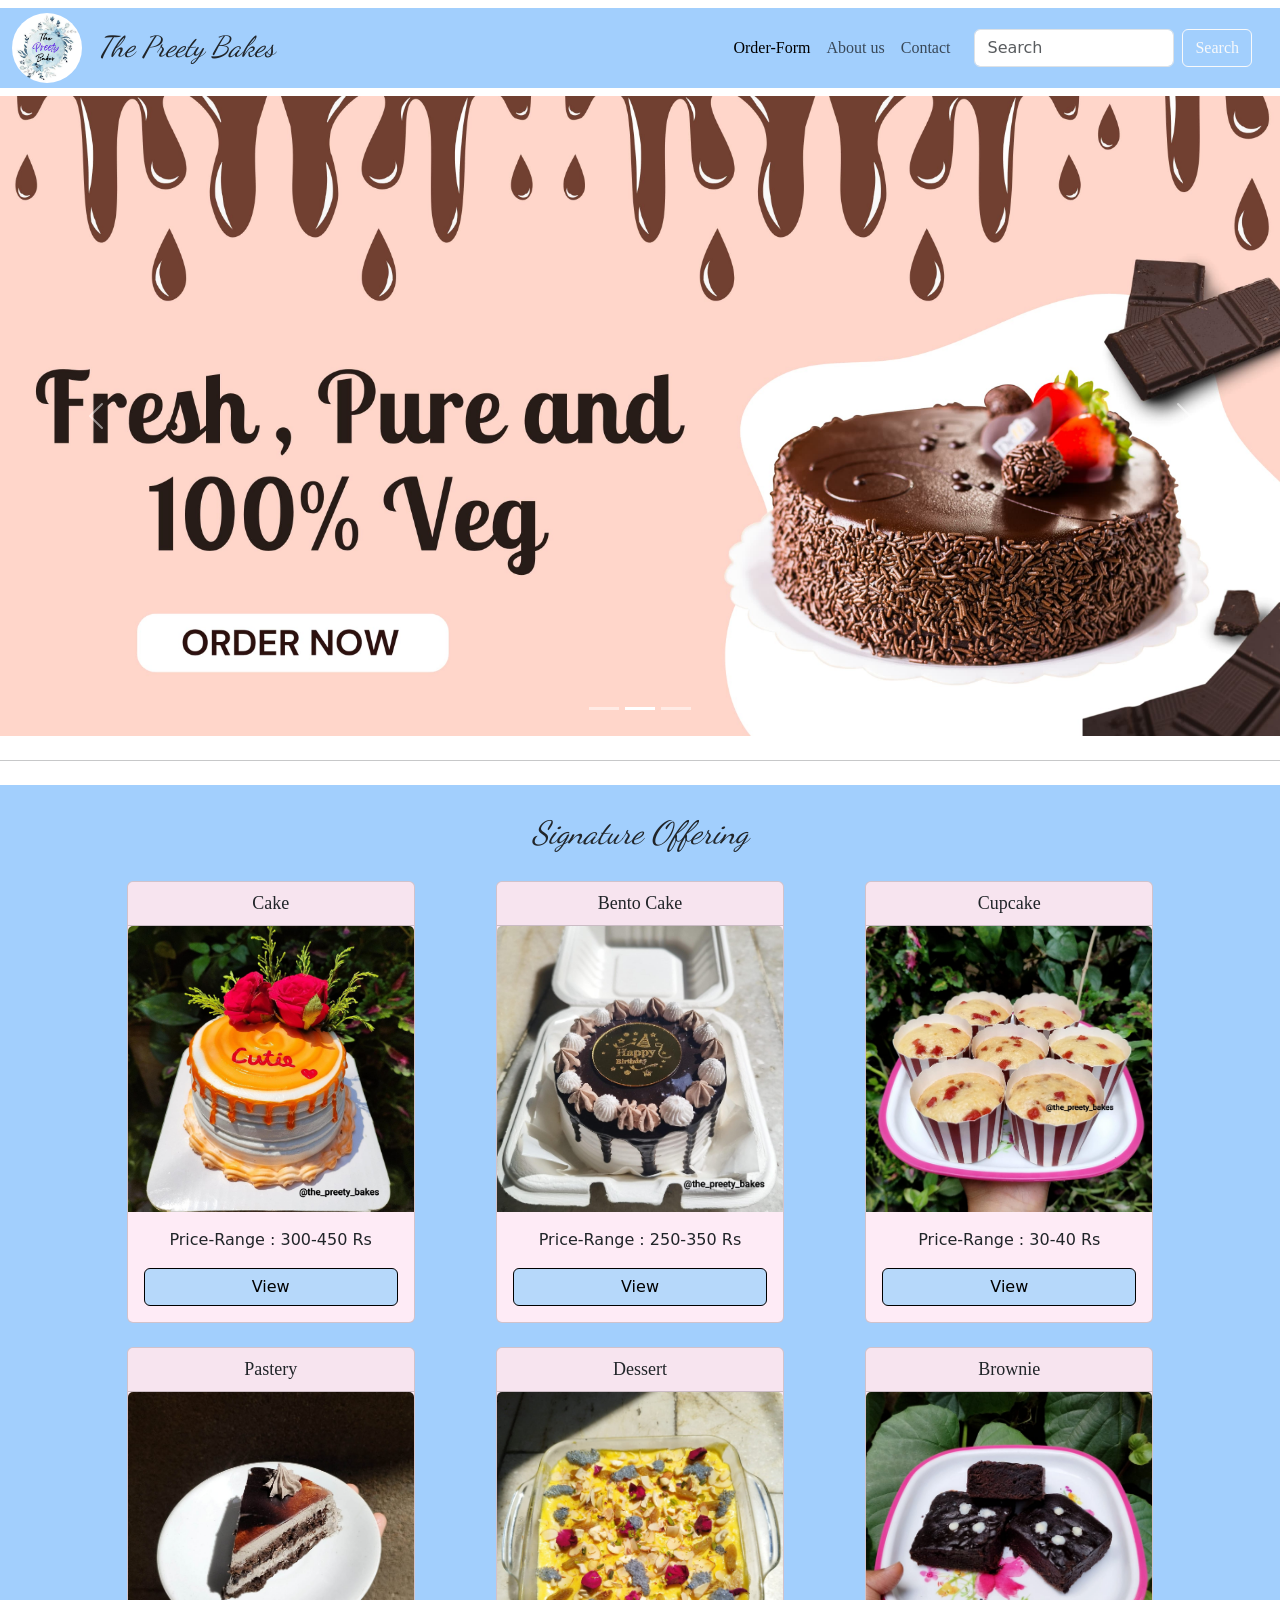
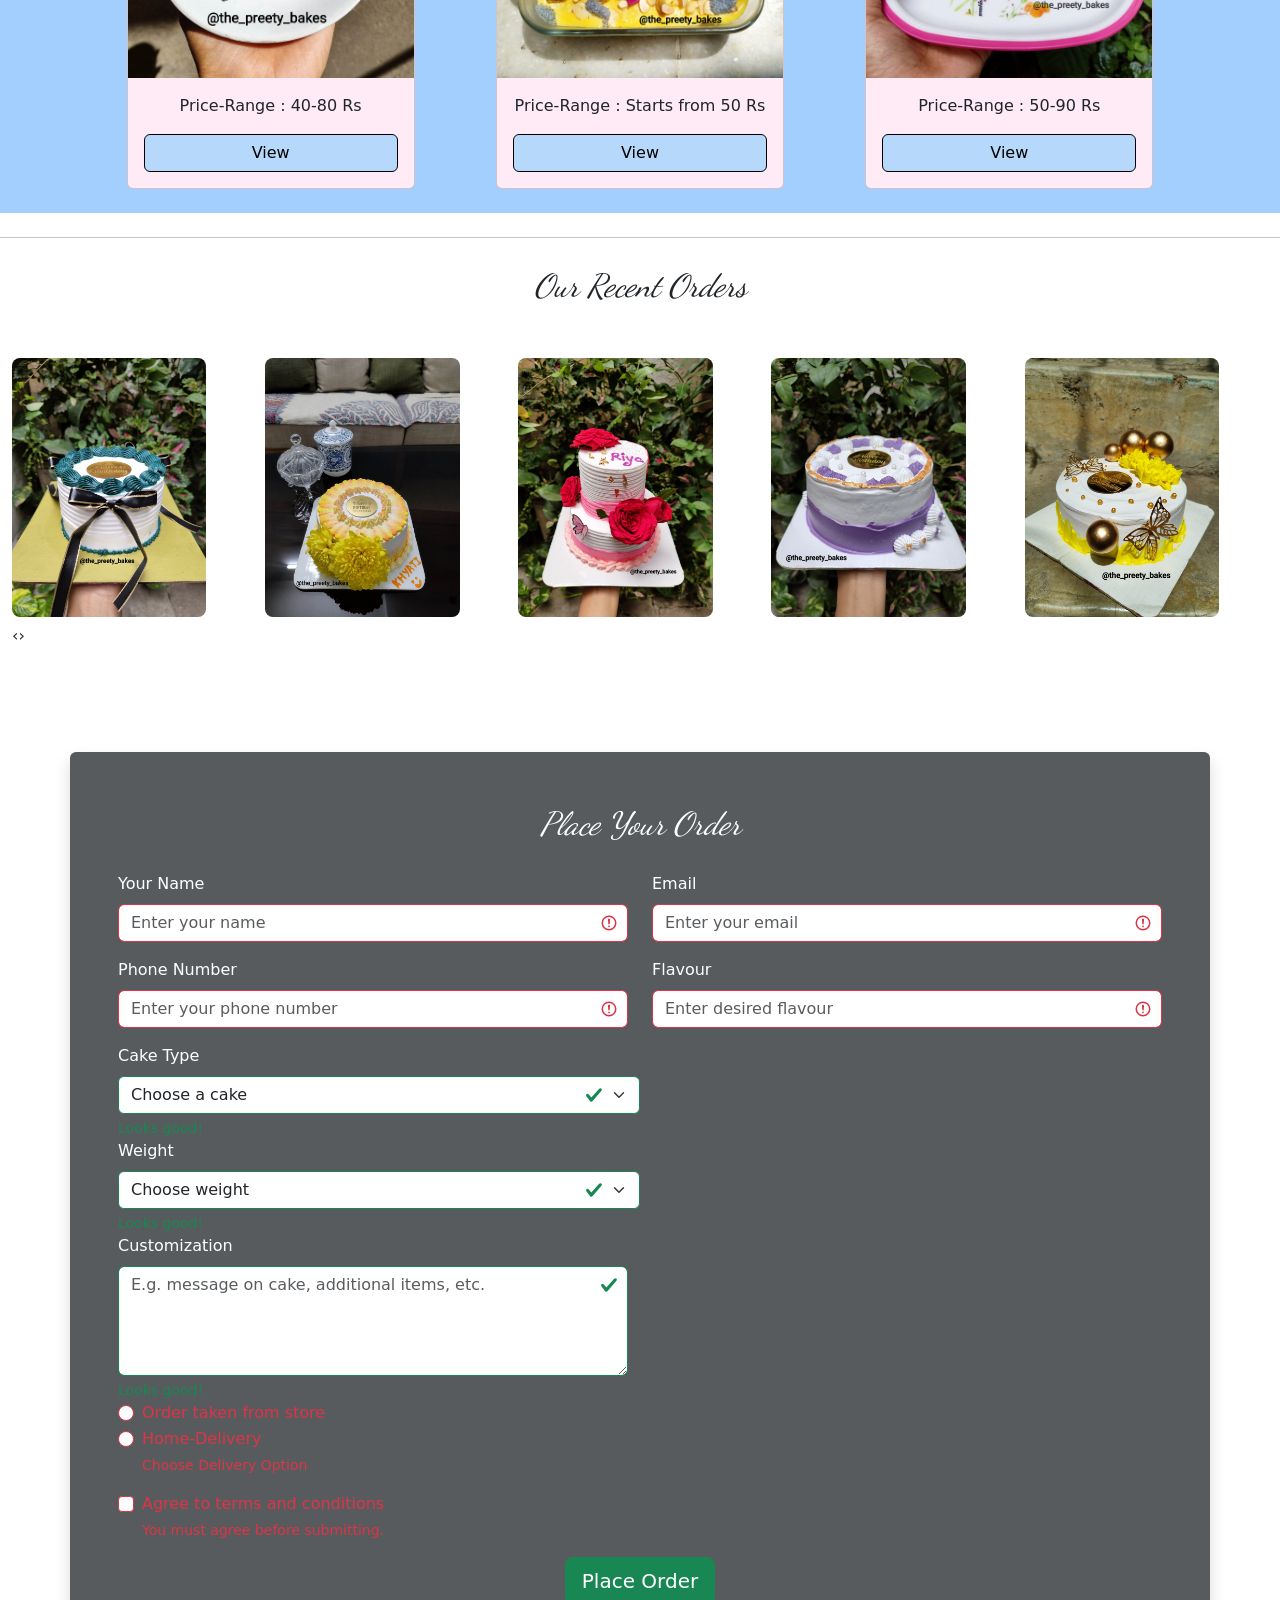
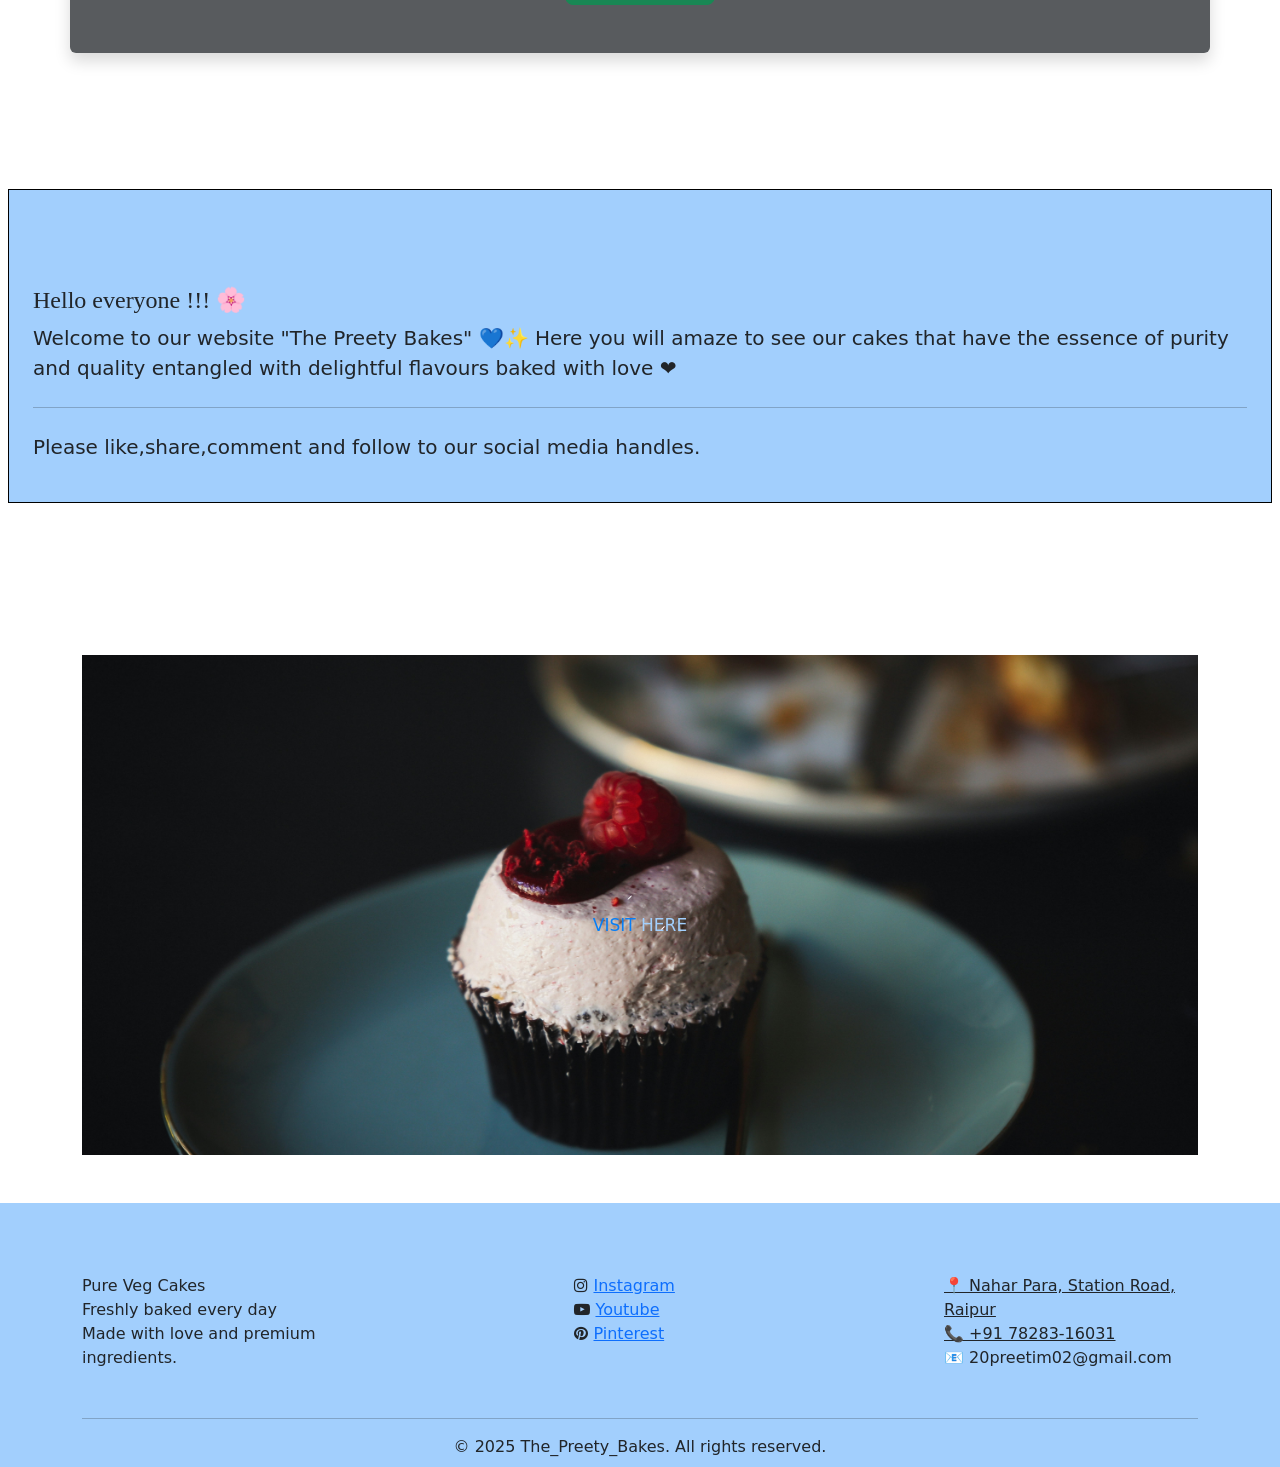
<file: index.html>
<!DOCTYPE html>
<html lang="en">
<head>
    <meta charset="UTF-8">
    <meta name="viewport" content="width=device-width, initial-scale=1.0">
    <title>The_Preety_Bakes</title>
    <!-- Icon -->
    <link rel="icon" href="assets/logo.jpg" type="image/png">
    <!-- Bootstrap -->
    <link href="https://cdn.jsdelivr.net/npm/bootstrap@5.3.7/dist/css/bootstrap.min.css" rel="stylesheet" integrity="sha384-LN+7fdVzj6u52u30Kp6M/trliBMCMKTyK833zpbD+pXdCLuTusPj697FH4R/5mcr" crossorigin="anonymous">
    <!-- Font -->
    <link href="https://fonts.googleapis.com/css2?family=Dancing+Script&display=swap" rel="stylesheet">
    <!-- Animate.css -->
    <link rel="stylesheet" href="https://cdnjs.cloudflare.com/ajax/libs/animate.css/4.1.1/animate.min.css"/>
    <!-- AOS.css -->
    <link href="https://cdn.jsdelivr.net/npm/aos@2.3.4/dist/aos.css" rel="stylesheet">
    <!-- Owl Carousel -->
    <link rel="stylesheet" href="https://cdnjs.cloudflare.com/ajax/libs/OwlCarousel2/2.3.4/assets/owl.carousel.min.css"/>
    <link rel="stylesheet" href="https://cdnjs.cloudflare.com/ajax/libs/OwlCarousel2/2.3.4/assets/owl.theme.default.min.css"/>
    <!-- Font Awesome -->
    <link rel="stylesheet" href="https://cdnjs.cloudflare.com/ajax/libs/font-awesome/4.7.0/css/font-awesome.min.css">


    <style>
      .hover-card-container {
  position: relative;
  display: inline-block;
}
  .hover-card-container p{
    font-family: Cambria, Cochin, Georgia, Times, 'Times New Roman', serif;
    font-size: large;
  }
.hover-card-container img {
  display: block;
  border-radius: 8px;
}

/* The Card Initially Hidden */
.info-card {
  position: absolute;
  bottom:0%;
  width: 14.59rem;
  /* left: 15%; */
  /* right: 10%; */
  background-color: #EEAECA;
  padding: 10px;
  text-align: center;
  border-radius: 8px;
  box-shadow: 0 4px 10px rgba(0,0,0,0.2);
  opacity: 0;
  transition: opacity 0.5s ease, transform 0.3s ease;
  transform: translateY(10px);
  z-index: 1;
}

.info-card p{
  margin-bottom: 0;
}

/* Show card on hover */
.hover-card-container:hover .info-card {
  opacity: 1;
  transform: translateY(0px);
}
    
     /*body {
      margin: 0;
      height: 100vh;
      background: #EEAECA;
      background: linear-gradient(158deg, #898AC4 8%, #C0C9EE 83%);
    }*/
    .parallax-form-section {
    background-image: url(assets/jacob-schwartz-enVg_Vtsw1c-unsplash.jpg);
    background-size: cover;
    background-position: center;
    background-attachment: fixed;
    padding: 80px 20px;
    min-height: 100vh;
    position: relative;
    }
    .card-header{
      text-align: center;
      font-family: Cambria, Cochin, Georgia, Times, 'Times New Roman', serif;
      font-size: large;
    }
    .card{
      transition: box-shadow 0.4s ease, transform 0.3s ease;
    }
    .card:hover {
      box-shadow: 0 15px 35px rgba(0, 0, 0, 0.570);
      transform: translateY(-8px);
    }

    .navbar-center-title {
      /* position: absolute; */
      /* left: 30%; */
      /* transform: translateX(-50%); */
      font-family: 'Dancing Script', cursive;
      font-style: italic;
      font-size: 1.8rem;
    }
    .headings{
      font-family: 'Dancing Script', cursive;
      font-style: italic;
      font-size: 2.0rem;
    }
    .search-input {
      width: 200px;
    }

    /* Image Hover Css */
    .hovereffect {
  width: 100%;
  height: 100%;
  float: left;
  overflow: hidden;
  position: relative;
  text-align: center;
  cursor: default;
}

.hovereffect .overlay {
  width: 100%;
  height: 100%;
  position: absolute;
  overflow: hidden;
  top: 0;
  left: 0;
}

.hovereffect img {
  display: block;
  position: relative;
  height: 500px;
  width: 100%;
  object-fit: cover;
  -webkit-transform: scale(1.1);
  -ms-transform: scale(1.1);
  transform: scale(1.1);
  -webkit-transition: all 0.35s;
  transition: all 0.35s;
}


.hovereffect:hover img {
  -webkit-transform: scale(1);
  -ms-transform: scale(1);
  transform: scale(1);
  filter: url('data:image/svg+xml;charset=utf-8,<svg xmlns="http://www.w3.org/2000/svg"><filter id="filter"><feComponentTransfer color-interpolation-filters="sRGB"><feFuncR type="linear" slope="0.7" /><feFuncG type="linear" slope="0.7" /><feFuncB type="linear" slope="0.7" /></feComponentTransfer></filter></svg>#filter');
  filter: brightness(0.7);
  -webkit-filter: brightness(0.7);
}

.hovereffect h2 {
  text-transform: uppercase;
  color: #fff;
  text-align: center;
  font-size: 17px;
  padding: 10px;
  width: 100%;
}

.hovereffect:hover h2 {
  opacity: 0;
  filter: alpha(opacity=0);
  -webkit-transform: translate3d(-50%,-50%,0) scale3d(0.8,0.8,1);
  transform: translate3d(-50%,-50%,0) scale3d(0.8,0.8,1);
}

.hovereffect a.info {
  display: inline-block;
  text-decoration: none;
  padding: 7px 14px;
  text-transform: uppercase;
  color: #fff;
  border: 1px solid #fff;
  margin: 50px 0 0 0;
  background-color: transparent;
}

.hovereffect a.info:hover {
  box-shadow: 0 0 5px #fff;
}

.hovereffect .rotate {
  -webkit-transform: rotate(-45deg);
  -ms-transform: rotate(-45deg);
  transform: rotate(-45deg);
  width: 100%;
  height: 100%;
  position: absolute;
}

.hovereffect hr {
  width: 50%;
  opacity: 0;
  filter: alpha(opacity=0);
}

.hovereffect  hr:nth-child(2) {
  -webkit-transform: translate3d(-50%,-50%,0) rotate(0deg) scale3d(0,0,1);
  transform: translate3d(-50%,-50%,0) rotate(0deg) scale3d(0,0,1);
}

.hovereffect  hr:nth-child(3) {
  -webkit-transform: translate3d(-50%,-50%,0) rotate(90deg) scale3d(0,0,1);
  transform: translate3d(-50%,-50%,0) rotate(90deg) scale3d(0,0,1);
}

.hovereffect h2, .hovereffect hr {
  position: absolute;
  top: 50%;
  left: 50%;
  -webkit-transition: opacity 0.35s, -webkit-transform 0.35s;
  transition: opacity 0.35s, transform 0.35s;
  -webkit-transform: translate3d(-50%,-50%,0);
  transform: translate3d(-50%,-50%,0);
  -webkit-transform-origin: 50%;
  -ms-transform-origin: 50%;
  transform-origin: 50%;
  background-color: transparent;
  margin: 0px;
  color: white;
}

.group1, .group2 {
  left: 50%;
  position: absolute;
  -webkit-transition: opacity 0.35s, -webkit-transform 0.35s;
  transition: opacity 0.35s, transform 0.35s;
  -webkit-transform: translate3d(-50%,-50%,0);
  transform: translate3d(-50%,-50%,0);
  -webkit-transform-origin: 50%;
  -ms-transform-origin: 50%;
  transform-origin: 50%;
  background-color: transparent;
  margin: 0px;
  padding: 0px;
}

.group1 {
  top: 45%;
  width: 500px;
}

.group2 {
  top: 54%;
  width: 500px;
}

.hovereffect p {
  width: 100%;
  text-transform: none;
  font-size: 15px;
  line-height: 2;
}

.hovereffect p a {
  color: #fff;
}

.hovereffect p a:hover,
.hovereffect p a:focus {
  opacity: 0.6;
  filter: alpha(opacity=60);
}

.hovereffect  a i {
  opacity: 0;
  filter: alpha(opacity=0);
  -webkit-transition: opacity 0.35s, -webkit-transform 0.35s;
  transition: opacity 0.35s, transform 0.35s;
  padding: 10px;
  font-size: 30px;
}

.group1 a:first-child i {
  -webkit-transform: translate3d(-60px,-60px,0) rotate(45deg) scale(2);
  transform: translate3d(-60px,-60px,0) rotate(45deg) scale(2);
}

.group1 a:nth-child(2) i {
  -webkit-transform: translate3d(60px,-60px,0) rotate(45deg) scale(2);
  transform: translate3d(60px,-60px,0)  rotate(45deg) scale(2);
}

.group2 a:first-child i {
  -webkit-transform: translate3d(-60px,60px,0) rotate(45deg) scale(2);
  transform: translate3d(-60px,60px,0) rotate(45deg) scale(2);
}

.group2 a:nth-child(2) i {
  -webkit-transform: translate3d(60px,60px,0)  rotate(45deg) scale(2);
  transform: translate3d(60px,60px,0)  rotate(45deg) scale(2);
}

.hovereffect:hover hr:nth-child(2) {
  opacity: 1;
  filter: alpha(opacity=100);
  -webkit-transform: translate3d(-50%,-50%,0) rotate(0deg) scale3d(1,1,1);
  transform: translate3d(-50%,-50%,0) rotate(0deg) scale3d(1,1,1);
}

.hovereffect:hover hr:nth-child(3) {
  opacity: 1;
  filter: alpha(opacity=100);
  -webkit-transform: translate3d(-50%,-50%,0) rotate(90deg) scale3d(1,1,1);
  transform: translate3d(-50%,-50%,0) rotate(90deg) scale3d(1,1,1);
}

.hovereffect:hover .group1 i:empty, .hovereffect:hover .group2 i:empty {
  -webkit-transform: translate3d(0,0,0);
  transform: translate3d(0,0,0) rotate(45deg) scale(1);
  opacity: 1;
  filter: alpha(opacity=100);
}

    </style>
</head>
<body>
    <!-- NavBar -->
  <nav class="navbar navbar-expand-lg">
  <div class="container-fluid" style="background-color: #a2cffd;">

    <!-- Left: Logo -->
    <a class="navbar-brand animate__animated animate__fadeInDown" href="#">
      <img src="assets/logo.jpg" alt="logo" style="width: 70px; border-radius: 100%;">
    </a>

    <!-- Center: Title -->
    <div class="navbar-center-title animate__animated animate__fadeInDown">The Preety Bakes</div>
    

    <!-- Mobile Toggler -->
    <button class="navbar-toggler" type="button" data-bs-toggle="collapse" data-bs-target="#navbarScroll" aria-controls="navbarScroll" aria-expanded="false" aria-label="Toggle navigation">
      <span class="navbar-toggler-icon"></span>
    </button>

    <!-- Right Section -->
    <div class="collapse navbar-collapse justify-content-end" id="navbarScroll">
      <ul class="navbar-nav mb-2 mb-lg-0 me-3 animate__animated animate__fadeInDown">
        <li class="nav-item">
          <a class="nav-link active" href="#order-form" target="_self" style="font-family: Cambria, Cochin, Georgia, Times, 'Times New Roman', serif;">Order-Form</a>
        </li>
        <li class="nav-item">
          <a class="nav-link" href="#About-us" target="_parent" style="font-family: Cambria, Cochin, Georgia, Times, 'Times New Roman', serif;">About us</a>
        </li>
        <li class="nav-item">
          <a class="nav-link" href="#contact-us" target="_top" style="font-family: Cambria, Cochin, Georgia, Times, 'Times New Roman', serif;">Contact</a>
        </li>
      </ul>

      <!-- Search Bar (short width) -->
      <form class="d-flex me-3 animate__animated animate__fadeInDown" role="search">
        <input class="form-control me-2 search-input" type="search" placeholder="Search" aria-label="Search">
        <button class="btn rounded btn-outline-light" type="submit" style="font-family: Cambria, Cochin, Georgia, Times, 'Times New Roman', serif;">Search</button>
      </form>

    </div>
  </div>
</nav>

<!-- Carousel -->
 <div id="carouselExampleCaptions" class="carousel slide " data-bs-ride="carousel">
  <div class="carousel-indicators">
    <button type="button" data-bs-target="#carouselExampleCaptions" data-bs-slide-to="0" class="active" aria-current="true" aria-label="Slide 1"></button>
    <button type="button" data-bs-target="#carouselExampleCaptions" data-bs-slide-to="1" aria-label="Slide 2"></button>
    <button type="button" data-bs-target="#carouselExampleCaptions" data-bs-slide-to="2" aria-label="Slide 3"></button>
  </div>
  <div class="carousel-inner">
    <div class="carousel-item active " data-bs-interval="2000">
      <img src="assets/car2.jpg" class="d-block w-100" alt="...">
    </div>
    <div class="carousel-item" data-bs-interval="2000">
      <a href="#order-form" target="_self">
      <img src="assets/car1.jpg" class="d-block w-100" alt="...">
      </a>
    </div>
    <div class="carousel-item" data-bs-interval="2000">
      <img src="assets/car3.jpg" class="d-block w-100" alt="...">
    </div>
  </div>
  <button class="carousel-control-prev" type="button" data-bs-target="#carouselExampleCaptions" data-bs-slide="prev">
    <span class="carousel-control-prev-icon" aria-hidden="true"></span>
    <span class="visually-hidden">Previous</span>
  </button>
  <button class="carousel-control-next" type="button" data-bs-target="#carouselExampleCaptions" data-bs-slide="next">
    <span class="carousel-control-next-icon" aria-hidden="true"></span>
    <span class="visually-hidden">Next</span>
  </button>
</div>

<!-- Cards -->
<hr class="my-4">
<div class="container-fluid" style="background-color: #a2cffd;"><br>
  <div class="headings animate__animated text-center" data-aos="fade-down">Signature Offering</div><br>
  <div class="row">
    <div class="col-md-4 d-flex justify-content-end">
      <div class="card rounded-lg" style="width: 18rem; background-color: #FEEBF6;">
                <div class="card-header">Cake</div>
                <!-- image -->
                <img src="assets/so1.jpg" alt="card1" class="card-img-top">
                <div class="card-body">
                    <p class="card-text text-center">Price-Range : 300-450 Rs</p>
                    <div class="text-center"><a href="https://youtube.com/shorts/tJKf3K2HIC0?si=XnH43YS01hTqzaro" class="btn btn-light w-100" target="_blank" style="border: solid black 1px; background-color: #b6d8fa;">View</a></div>
                </div>
            </div>
    </div>
    <div class="col-md-4 d-flex justify-content-center">
      <div class="card"  style="width: 18rem; background-color: #FEEBF6;">
                <div class="card-header">Bento Cake</div>
                <!-- image -->
                <img src="assets/so2.jpg" alt="card2" class="card-img-top">
                <div class="card-body">
                    <p class="card-text text-center">Price-Range : 250-350 Rs</p>
                    <div class="text-center"><a href="https://youtube.com/shorts/2KAUoxzRJus?si=sdjSN713lPRS0vSf" class="btn btn-light w-100" target="_blank" style="border: solid black 1px; background-color: #b6d8fa;">View</a></div>
                </div>
            </div>
    </div>
    <div class="col-md-4 d-flex justify-content-left">
      <div class="card" style="width: 18rem; background-color: #FEEBF6;">
                <div class="card-header">Cupcake</div>
                <!-- image -->
                <img src="assets/so3.jpg" alt="card3" class="card-img-top">
                <div class="card-body">
                    <p class="card-text text-center">Price-Range : 30-40 Rs</p>
                    <div class="text-center"><a href="https://youtube.com/shorts/Oecyfgf3WzQ?si=aOuGqZcrSqGZnuer" class="btn btn-light w-100" target="_blank" style="border: solid black 1px; background-color: #b6d8fa;">View</a></div>
                </div>
            </div>
    </div>
  </div>
  <br>
  <div class="row">
    <div class="col-md-4 d-flex justify-content-end">
      <div class="card" style="width: 18rem; background-color: #FEEBF6;">
                <div class="card-header">Pastery</div>
                <!-- image -->
                <img src="assets/so4.jpg" alt="card4" class="card-img-top">
                <div class="card-body">
                    <p class="card-text text-center">Price-Range : 40-80 Rs</p>
                    <div class="text-center"><a href="https://youtube.com/shorts/RANQK0zMsWU?si=CAWZGIHTrUj8SmVP" class="btn btn-light w-100" target="_blank" style="border: solid black 1px; background-color: #b6d8fa;">View</a></div>
                </div>
            </div>
    </div>
    <div class="col-md-4 d-flex justify-content-center">
      <div class="card"  style="width: 18rem; background-color: #FEEBF6;">
                <div class="card-header">Dessert</div>
                <!-- image -->
                <img src="assets/so5.jpg" alt="card5" class="card-img-top">
                <div class="card-body">
                    <p class="card-text text-center">Price-Range : Starts from 50 Rs</p>
                    <div class="text-center"><a href="https://youtube.com/shorts/b3ZP0-CNdE8?si=BgLjgFeApDr5oTXc" class="btn btn-light w-100" target="_blank" style="border: solid black 1px; background-color: #b6d8fa;">View</a></div>
                </div>
            </div>
    </div>
    <div class="col-md-4 d-flex justify-content-left">
      <div class="card" style="width: 18rem; background-color: #FEEBF6;">
                <div class="card-header">Brownie</div>
                <!-- image -->
                <img src="assets/so6.jpg" alt="card6" class="card-img-top">
                <div class="card-body">
                    <p class="card-text text-center">Price-Range : 50-90 Rs</p>
                    <div class="text-center"><a href="https://www.instagram.com/p/DAyMfGHCrV6/?igsh=bWswenI0d3RxanFx" class="btn btn-light w-100" target="_blank" style="border: solid black 1px; background-color: #b6d8fa;">View</a></div>
                </div>
            </div>
    </div>
  </div><br>
</div>

<!-- Owl Carousel -->
<hr class="my-4">
<div class="headings animate__animated text-center" data-aos="fade-down">Our Recent Orders</div><br><br>
<div class="owl-carousel second-carousel container-fluid">
  <div class="hover-card-container">
    <img src="assets/o0.jpg" style="width: 80%;">
    <div class="info-card">
      <p>Ribbon-Cake</p>
    </div>
  </div>       
  <div class="hover-card-container">
    <img src="assets/o1.jpg" style="width: 80%;">
    <div class="info-card">
      <p>Sunflower-cake</p>
    </div>
  </div>
  <div class="hover-card-container">
    <img src="assets/o2.jpg" style="width: 80%;">
    <div class="info-card">
      <p>2-Tier Cake</p>
    </div>
  </div>
  <div class="hover-card-container">
    <img src="assets/o3.jpg" style="width: 80%;">
    <div class="info-card">
      <p>Blueberry Cake</p>
    </div>
  </div>
  <div class="hover-card-container">
    <img src="assets/o4.jpg" style="width: 80%;">
    <div class="info-card">
      <p>Pineapple Cake</p>
    </div>
  </div>
  <div class="hover-card-container">
    <img src="assets/o5.jpg" style="width: 80%;">
    <div class="info-card">
      <p>Purple Delight Cake</p>
    </div>
  </div>
  <div class="hover-card-container">
    <img src="assets/o6.jpg" style="width: 80%;">
    <div class="info-card">
      <p>Chocolate Ganache Cake</p>
    </div>
  </div>
  <div class="hover-card-container">
    <img src="assets/o7.jpg" style="width: 80%;">
    <div class="info-card">
      <p>Vanilla Cake</p>
    </div>
  </div>
  <div class="hover-card-container">
    <img src="assets/o8.jpg" style="width: 80%;">
    <div class="info-card">
      <p>Truffle Cake</p>
    </div>
  </div>
  <div class="hover-card-container">
    <img src="assets/o9.jpg" style="width: 80%;">
    <div class="info-card">
      <p>Pista Cake</p>
    </div>
  </div>
  <div class="hover-card-container">
    <img src="assets/o10.jpg" style="width: 80%;">
    <div class="info-card">
      <p>Janmashti Special Cake</p>
    </div>
  </div>
  <div class="hover-card-container">
    <img src="assets/o11.jpg" style="width: 80%;">
    <div class="info-card">
      <p>Rede Velvet Cake</p>
    </div>
  </div>
  <div class="hover-card-container">
    <img src="assets/o12.jpg" style="width: 80%;">
    <div class="info-card">
      <p>Butterscoth Cake</p>
    </div>
  </div>
  <div class="hover-card-container">
    <img src="assets/o13.jpg" style="width: 80%;">
    <div class="info-card">
      <p>Customize Cake</p>
    </div>
  </div>
  <div class="hover-card-container">
    <img src="assets/o14.jpg" style="width: 80%;">
    <div class="info-card">
      <p>Bento Cake</p>
    </div>
  </div>
  <div class="hover-card-container">
    <img src="assets/o15.jpg" style="width: 80%;">
    <div class="info-card">
      <p>Top-Forward Cake</p>
    </div>
  </div>
  <div class="hover-card-container">
    <img src="assets/o16.jpg" style="width: 80%;">
    <div class="info-card">
      <p>Anniversary Cake</p>
    </div>
  </div>
  <div class="hover-card-container">
    <img src="assets/o17.jpg" style="width: 80%;">
    <div class="info-card">
      <p>Butterfly Dream Cake</p>
    </div>
  </div>
  <div class="hover-card-container">
    <img src="assets/o18.jpg" style="width: 80%;">
    <div class="info-card">
      <p>Chocolate Cake</p>
    </div>
  </div>
  <div class="hover-card-container">
    <img src="assets/o19.jpg" style="width: 80%;">
    <div class="info-card">
      <p>Strawberry Cake</p>
    </div>
  </div>
</div>

<!-- Parallax With Form-->
 <section class="parallax-form-section d-flex align-items-center justify-content-center text-white" id="order-form" loading="lazy">
  <div class="container p-5 rounded shadow bg-dark bg-opacity-75">
  <div class="headings animate__animated text-center" data-aos="fade-down">Place Your Order</div><br>
    <form class="needs-validation was-validated" novalidate="">
      <div class="row mb-3">
        <div class="col-md-6">
          <label for="validCustom01" class="form-label">Your Name</label>
          <input type="text" id="validCustom01" name="name" class="form-control" placeholder="Enter your name" required="">
          <div class="valid-feedback">Looks good!</div>
        </div>
        <div class="col-md-6">
          <label for="validCustom02" class="form-label">Email</label>
          <input type="email" id="validCustom02" name="email" class="form-control" placeholder="Enter your email" required="">
          <div class="valid-feedback">Looks good!</div>
        </div>
      </div>

      <div class="row mb-3">
        <div class="col-md-6">
          <label for="validCustom03" class="form-label">Phone Number</label>
          <input type="tel" id="validCustom03" name="phone" class="form-control" placeholder="Enter your phone number" required="">
          <div class="valid-feedback">Looks good!</div>
        </div>
        <div class="col-md-6">
          <label for="validCustom04" class="form-label">Flavour</label>
          <input type="text" id="validCustom04" name="flavour" class="form-control" placeholder="Enter desired flavour"  required="">
          <div class="valid-feedback">Looks good!</div>
        </div>
      </div>

      <div class="row-mb-3">
        <div class="col-md-6">
          <label for="validCustom05" class="form-label">Cake Type</label>
          <select class="form-select" id="validCustom05" name="cake_type" required="">
            <option selected="" disabled="">Choose a cake</option>
            <option>Icing Cake</option>
            <option>Mawa Cake</option>
            <option>Cup Cake</option>
            <option>Bento Cake</option>
            <option>Pastery</option>
            <option>Brownie</option>
            <option>Dessert</option>

          </select>
          <div class="valid-feedback">Looks good!</div>
        </div>

        <div class="col-md-6">
          <label for="validCustom06" class="form-label">Weight</label>
          <select class="form-select" id="validCustom06" name="cake_type" required="">
            <option selected="" disabled="">Choose weight</option>
            <option>Regular</option>
            <option>1 Pound</option>
            <option>2 Pound</option>
            <option>1/2 Pound</option>
            
          </select>
          <div class="valid-feedback">Looks good!</div>
        </div>
      </div>

    
        <div class="row">
        <div class="col-12 col-md-6">
        <label for="validCustom07" class="form-label">Customization</label>
        <textarea class="form-control" id="validCustom07" name="instructions" rows="4" placeholder="E.g. message on cake, additional items, etc."></textarea>
        <div class="valid-feedback">Looks good!</div>
        </div>
        </div>

      <!-- Radio button  -->
      <div class="form-check">
  <input type="radio" class="form-check-input" id="validationFormCheck2" name="radio-stacked" onclick="toggleAddress(false)" required>
  <label class="form-check-label" for="validationFormCheck2">Order taken from store</label>
</div>

<div class="form-check mb-3">
  <input type="radio" class="form-check-input" id="validationFormCheck3" name="radio-stacked" onclick="toggleAddress(true)" required>
  <label class="form-check-label" for="validationFormCheck3">Home-Delivery</label>
  <div class="invalid-feedback">Choose Delivery Option</div>
</div>

    <div class="col-12 col-md-6" id="addressField" style="display: none;">
  <label for="validCustom08" class="form-label">Delivery address</label>
  <textarea class="form-control" id="validCustom08" name="instructions" rows="4" placeholder="Enter your address.."></textarea>
  <div class="valid-feedback">Looks good!</div>
</div>

  <div class="form-check mb-3">
        <input class="form-check-input" type="checkbox" id="invalidCheck" required="">
        <label class="form-check-label" for="invalidCheck">
          Agree to terms and conditions
        </label>
        <div class="invalid-feedback">
          You must agree before submitting.
        </div>
      </div>
    

      <div class="text-center">
        <button type="submit" class="btn btn-success btn-lg">Place Order</button>
      </div>
    </form>
  </div>
</section>

<!--Jumbotron -->
<br><br>
<div class="jumbotron p-4 m-2" style="border: black solid 1px; background-color: #a2cffd;" id="About-us">
  <div class="headings animate__animated text-center" data-aos="fade-down">About us</div><br>
    <h4 style="font-family: Cambria, Cochin, Georgia, Times, 'Times New Roman', serif;">Hello everyone !!! 🌸</h4>
    <p class="lead">Welcome to our website "The Preety Bakes" 💙✨ Here you will amaze to see our cakes that have the essence of purity and quality entangled with delightful flavours baked with love ❤️</p>
    <hr class="my-4">
    <p class="lead">Please like,share,comment and follow to our social media handles.</p>  
</div>

<!-- Image-Hover -->
<div class="container">
  <br><br><div class="headings animate__animated text-center" data-aos="fade-down">Our Social Media</div><br><br>
 <div class="row">
  <div class="col">
    <div class="hovereffect">
        <img class="img-responsive" src="assets/caroline-attwood-e2IHEeSKgts-unsplash.jpg" alt="hover-bg">
        <div class="overlay">
            <h2 style="color: #077ef6; padding-top: 50px;">Visit <span style="color: #a2cffd;">Here</span></h2>
            <div class="rotate">
                <p class="group1">
                    <a href="https://www.instagram.com/the_preety_bakes?igsh=dG8wNXBlNTM3d2Jy" target="_blank">
                        <i class="fa fa-instagram"></i>
                    </a>
                    <a href="https://youtube.com/@the_preety_bakes?si=QfYYZmLZvl1HxloD" target="_blank">
                        <i class="fa fa-youtube-play"></i>
                    </a>
                </p>
                    <hr>
                    <hr>
                <p class="group2">
                    <a href="https://pin.it/jMixtlTXB" target="_blank">
                        <i class="fa fa-pinterest"></i>
                    </a>
                    <a href="https://api.whatsapp.com/send?phone=7828316031&text=Hello%21%20I%20want%20more%20information." target="_blank">
                        <i class="fa fa-whatsapp"></i>
                    </a>
                </p>
            </div>
        </div>
    </div>
</div>
</div>
</div>

<br><br>
<!-- Footer -->
<footer class="pt-4 pb-2" style="background-color: #a2cffd;" id="contact-us">
    <div class="container">
      <div class="row">

        <!-- About -->
        <div class="col-md-3 mb-3">
          <h5 class="headings animate__animated text-center" data-aos="fade">The Preety Bakes</h5>
          <p>
            Pure Veg Cakes <br>
            Freshly baked every day <br>
            Made with love and premium ingredients.
          </p>
        </div>

        <!-- Social -->
        <div class="col-md-5 mb-3 custom-quick-links" style="padding-left: 5%">
          <h5 class="headings animate__animated text-center" data-aos="fade">Social</h5>
          <ul class="list-unstyled" style="padding-left: 40%">
            <li>
              <i class="fa fa-instagram " aria-hidden="true"></i>
              <a href="https://www.instagram.com/the_preety_bakes?igsh=dG8wNXBlNTM3d2Jy"> Instagram</a>
            </li>
            <li>
              <i class="fa fa-youtube-play custom" aria-hidden="true"></i>
              <a href="https://youtube.com/@the_preety_bakes?si=QfYYZmLZvl1HxloD"> Youtube</a>
            </li>
            <li>
              <i class="fa fa-pinterest custom" aria-hidden="true"></i>
              <a href="https://pin.it/jMixtlTXB"> Pinterest</a></li>
          </ul>
        </div>

        <!-- Contact -->
        <div class="col-md-4 mb-3" style="padding-left: 10%;">
          <h5 class="headings animate__animated text-center" data-aos="fade">Contact Us</h5>
          <address>
            <a href="https://maps.app.goo.gl/yCu9TPYdpYXXiHFJ8" class="text-dark" target="_blank">📍 Nahar Para, Station Road, Raipur<br></a>
            <a href="https://api.whatsapp.com/send?phone=7828316031&text=Hello%21%20I%20want%20more%20information." class="text-dark" target="_blank">📞 +91 78283-16031</a><br>
            📧 20preetim02@gmail.com
          </address>
        </div>

      </div>

      <hr class="border-dark">

      <div class="text-center">
        <p class="mb-0">© 2025 The_Preety_Bakes. All rights reserved.</p>
      </div>
    </div>
  </footer>

  <script>
    function toggleAddress(show) {
    const addressField = document.getElementById('addressField');
    addressField.style.display = show ? 'block' : 'none';
  }
</script>

    <script src="https://cdn.jsdelivr.net/npm/aos@2.3.4/dist/aos.js"></script>
      <script>
        AOS.init({
          once: true, // animation occurs only once
          duration: 1000, // animation duration in ms
        });
    </script>

    <script src="https://cdn.jsdelivr.net/npm/bootstrap@5.3.7/dist/js/bootstrap.bundle.min.js" integrity="sha384-ndDqU0Gzau9qJ1lfW4pNLlhNTkCfHzAVBReH9diLvGRem5+R9g2FzA8ZGN954O5Q" crossorigin="anonymous"></script>
    <script src="https://cdnjs.cloudflare.com/ajax/libs/jquery/3.6.4/jquery.min.js"></script>
    <script src="https://cdnjs.cloudflare.com/ajax/libs/OwlCarousel2/2.3.4/owl.carousel.min.js"></script>
    <script>
      $(document).ready(function(){
          $('.second-carousel').owlCarousel({
              loop: true,
              margin: 10,
              nav: true,
              responsive:{
                  0: { items: 1 },
                  600: { items:2 },
                  1000: { items : 5 }
              }
          });
      });
    </script>
  
</body>
</html>
</file>
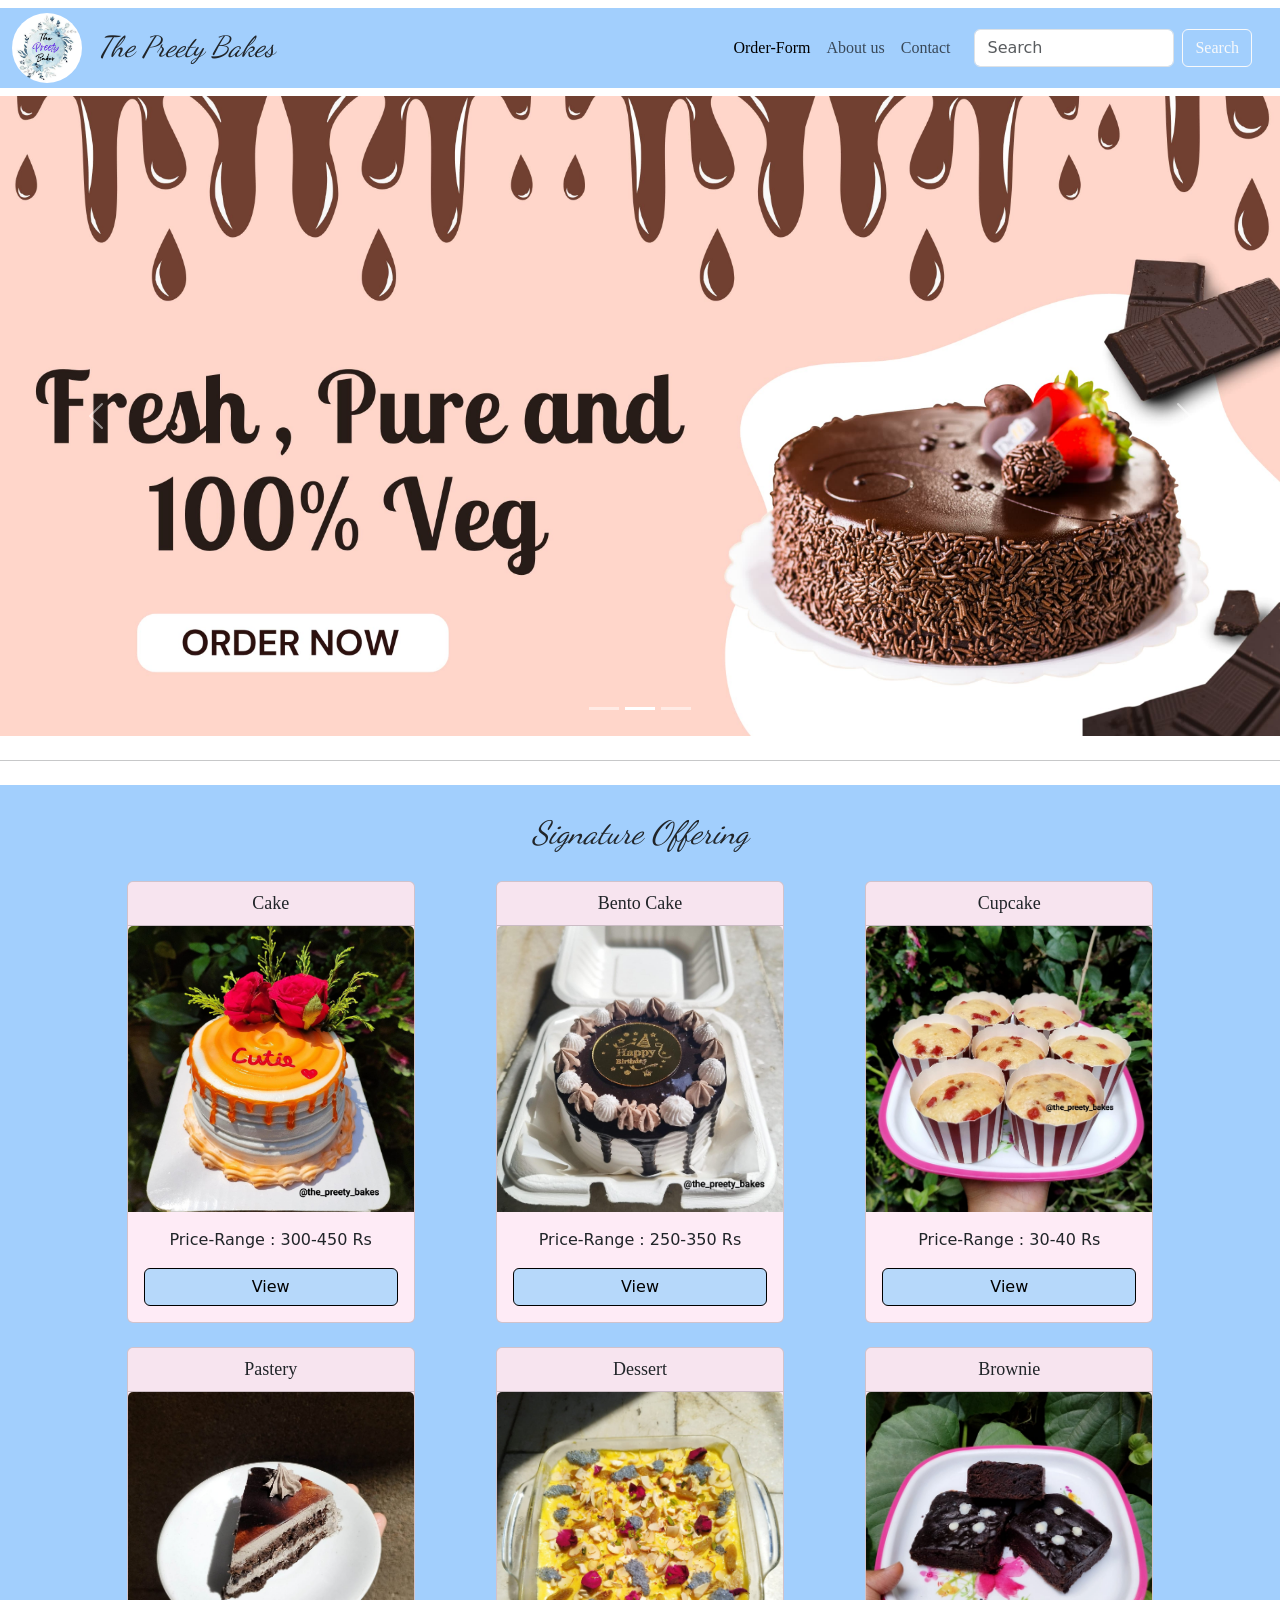
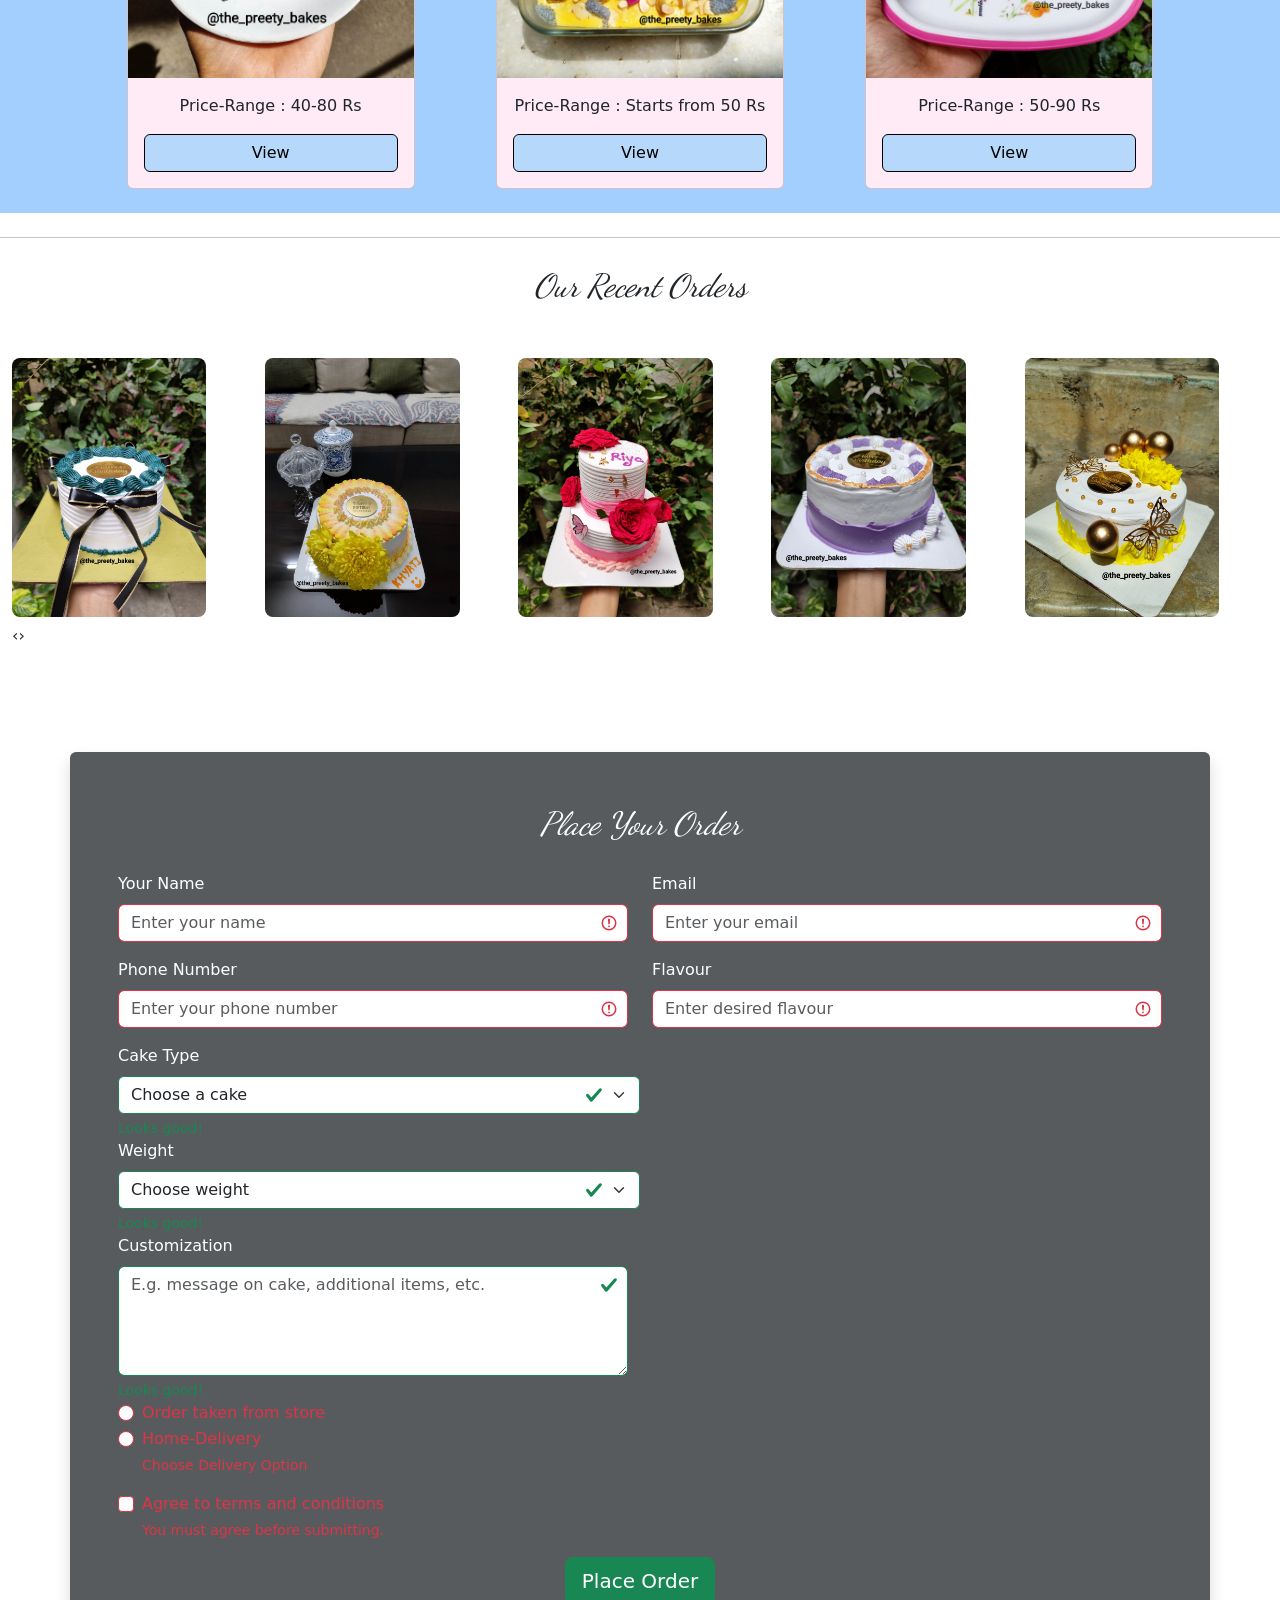
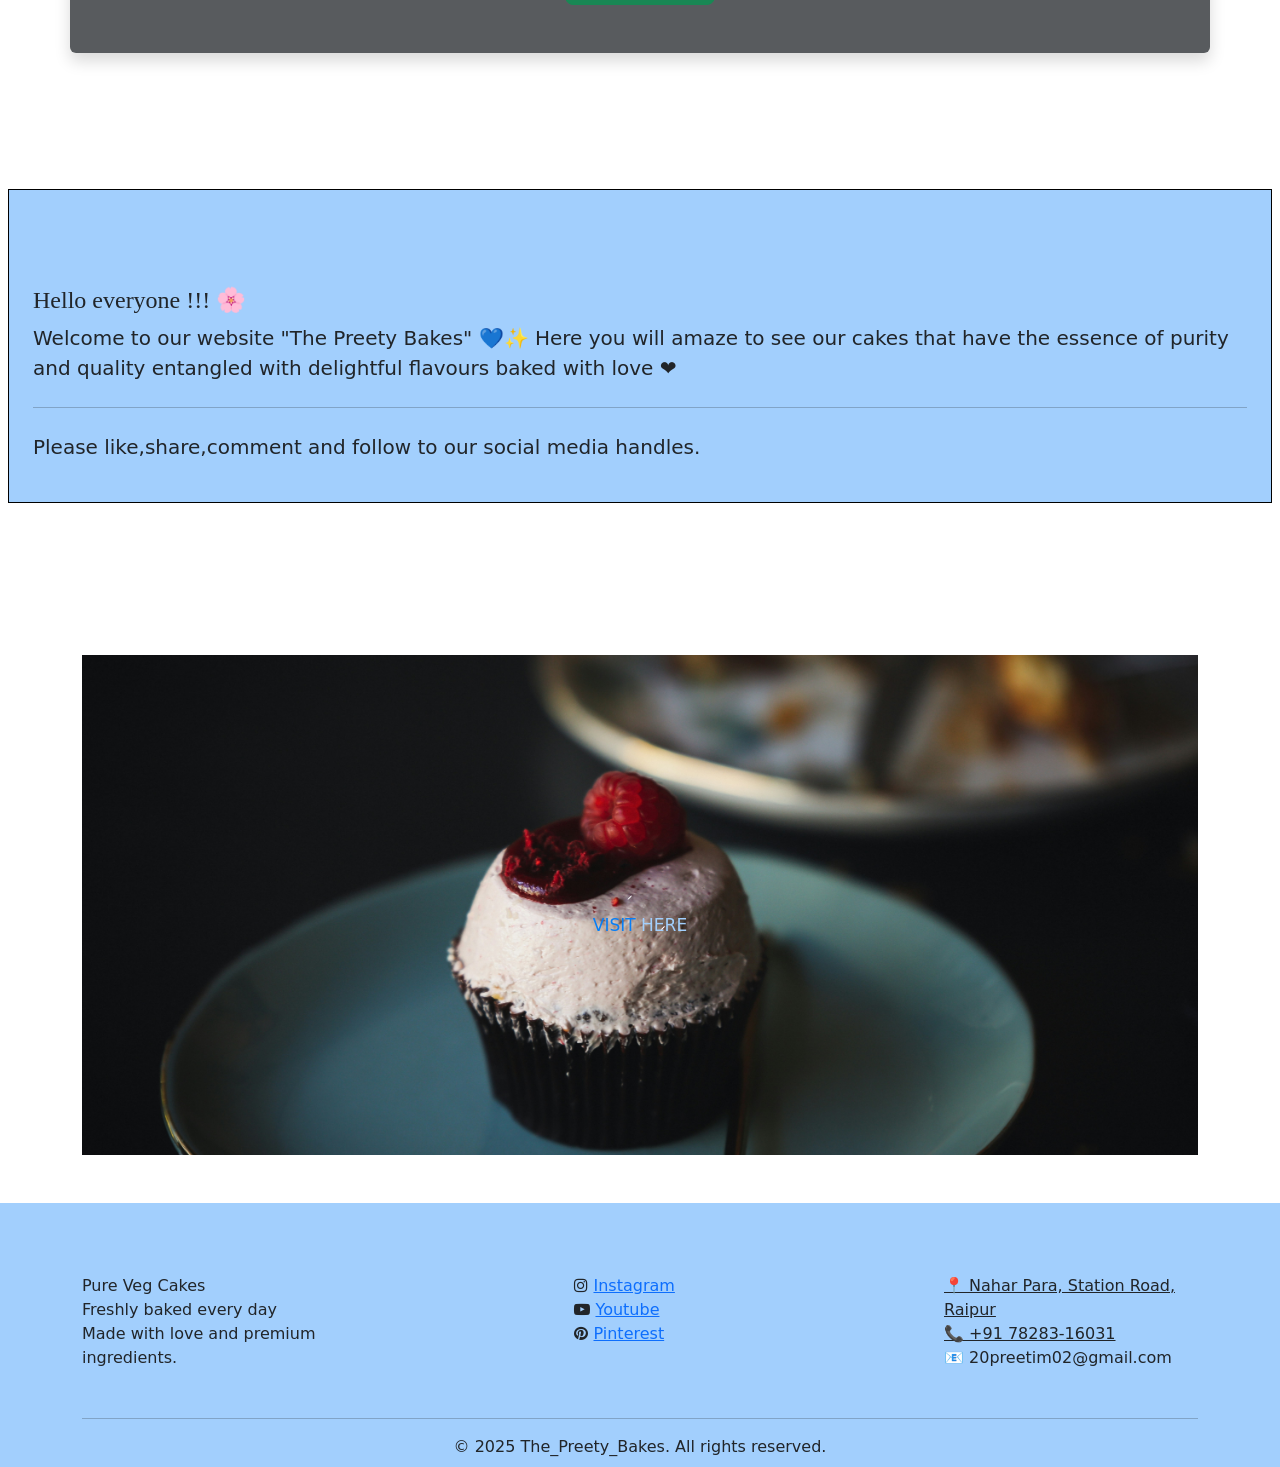
<file: the_preety_bakes.html>
<!DOCTYPE html>
<html lang="en">
<head>
    <meta charset="UTF-8">
    <meta name="viewport" content="width=device-width, initial-scale=1.0">
    <title>The_Preety_Bakes</title>
    <!-- Icon -->
    <link rel="icon" href="logo.jpg" type="image/png">
    <!-- Bootstrap -->
    <link href="https://cdn.jsdelivr.net/npm/bootstrap@5.3.7/dist/css/bootstrap.min.css" rel="stylesheet" integrity="sha384-LN+7fdVzj6u52u30Kp6M/trliBMCMKTyK833zpbD+pXdCLuTusPj697FH4R/5mcr" crossorigin="anonymous">
    <!-- Font -->
    <link href="https://fonts.googleapis.com/css2?family=Dancing+Script&display=swap" rel="stylesheet">
    <!-- Animate.css -->
    <link rel="stylesheet" href="https://cdnjs.cloudflare.com/ajax/libs/animate.css/4.1.1/animate.min.css"/>
    <!-- AOS.css -->
    <link href="https://cdn.jsdelivr.net/npm/aos@2.3.4/dist/aos.css" rel="stylesheet">
    <!-- Owl Carousel -->
    <link rel="stylesheet" href="https://cdnjs.cloudflare.com/ajax/libs/OwlCarousel2/2.3.4/assets/owl.carousel.min.css"/>
    <link rel="stylesheet" href="https://cdnjs.cloudflare.com/ajax/libs/OwlCarousel2/2.3.4/assets/owl.theme.default.min.css"/>
    <!-- Font Awesome -->
    <link rel="stylesheet" href="http://cdnjs.cloudflare.com/ajax/libs/font-awesome/4.7.0/css/font-awesome.min.css"> 


    <style>
      .hover-card-container {
  position: relative;
  display: inline-block;
}
  .hover-card-container p{
    font-family: Cambria, Cochin, Georgia, Times, 'Times New Roman', serif;
    font-size: large;
  }
.hover-card-container img {
  display: block;
  border-radius: 8px;
}

/* The Card Initially Hidden */
.info-card {
  position: absolute;
  bottom:0%;
  width: 14.59rem;
  /* left: 15%; */
  /* right: 10%; */
  background-color: #EEAECA;
  padding: 10px;
  text-align: center;
  border-radius: 8px;
  box-shadow: 0 4px 10px rgba(0,0,0,0.2);
  opacity: 0;
  transition: opacity 0.5s ease, transform 0.3s ease;
  transform: translateY(10px);
  z-index: 1;
}

.info-card p{
  margin-bottom: 0;
}

/* Show card on hover */
.hover-card-container:hover .info-card {
  opacity: 1;
  transform: translateY(0px);
}
    
     /*body {
      margin: 0;
      height: 100vh;
      background: #EEAECA;
      background: linear-gradient(158deg, #898AC4 8%, #C0C9EE 83%);
    }*/
    .parallax-form-section {
    background-image: url(jacob-schwartz-enVg_Vtsw1c-unsplash.jpg);
    background-size: cover;
    background-position: center;
    background-attachment: fixed;
    padding: 80px 20px;
    min-height: 100vh;
    position: relative;
    }
    .card-header{
      text-align: center;
      font-family: Cambria, Cochin, Georgia, Times, 'Times New Roman', serif;
      font-size: large;
    }
    .card{
      transition: box-shadow 0.4s ease, transform 0.3s ease;
    }
    .card:hover {
      box-shadow: 0 15px 35px rgba(0, 0, 0, 0.570);
      transform: translateY(-8px);
    }

    .navbar-center-title {
      /* position: absolute; */
      /* left: 30%; */
      /* transform: translateX(-50%); */
      font-family: 'Dancing Script', cursive;
      font-style: italic;
      font-size: 1.8rem;
    }
    .headings{
      font-family: 'Dancing Script', cursive;
      font-style: italic;
      font-size: 2.0rem;
    }
    .search-input {
      width: 200px;
    }

    /* Image Hover Css */
    .hovereffect {
  width: 100%;
  height: 100%;
  float: left;
  overflow: hidden;
  position: relative;
  text-align: center;
  cursor: default;
}

.hovereffect .overlay {
  width: 100%;
  height: 100%;
  position: absolute;
  overflow: hidden;
  top: 0;
  left: 0;
}

.hovereffect img {
  display: block;
  position: relative;
  height: 500px;
  width: 100%;
  object-fit: cover;
  -webkit-transform: scale(1.1);
  -ms-transform: scale(1.1);
  transform: scale(1.1);
  -webkit-transition: all 0.35s;
  transition: all 0.35s;
}


.hovereffect:hover img {
  -webkit-transform: scale(1);
  -ms-transform: scale(1);
  transform: scale(1);
  filter: url('data:image/svg+xml;charset=utf-8,<svg xmlns="http://www.w3.org/2000/svg"><filter id="filter"><feComponentTransfer color-interpolation-filters="sRGB"><feFuncR type="linear" slope="0.7" /><feFuncG type="linear" slope="0.7" /><feFuncB type="linear" slope="0.7" /></feComponentTransfer></filter></svg>#filter');
  filter: brightness(0.7);
  -webkit-filter: brightness(0.7);
}

.hovereffect h2 {
  text-transform: uppercase;
  color: #fff;
  text-align: center;
  font-size: 17px;
  padding: 10px;
  width: 100%;
}

.hovereffect:hover h2 {
  opacity: 0;
  filter: alpha(opacity=0);
  -webkit-transform: translate3d(-50%,-50%,0) scale3d(0.8,0.8,1);
  transform: translate3d(-50%,-50%,0) scale3d(0.8,0.8,1);
}

.hovereffect a.info {
  display: inline-block;
  text-decoration: none;
  padding: 7px 14px;
  text-transform: uppercase;
  color: #fff;
  border: 1px solid #fff;
  margin: 50px 0 0 0;
  background-color: transparent;
}

.hovereffect a.info:hover {
  box-shadow: 0 0 5px #fff;
}

.hovereffect .rotate {
  -webkit-transform: rotate(-45deg);
  -ms-transform: rotate(-45deg);
  transform: rotate(-45deg);
  width: 100%;
  height: 100%;
  position: absolute;
}

.hovereffect hr {
  width: 50%;
  opacity: 0;
  filter: alpha(opacity=0);
}

.hovereffect  hr:nth-child(2) {
  -webkit-transform: translate3d(-50%,-50%,0) rotate(0deg) scale3d(0,0,1);
  transform: translate3d(-50%,-50%,0) rotate(0deg) scale3d(0,0,1);
}

.hovereffect  hr:nth-child(3) {
  -webkit-transform: translate3d(-50%,-50%,0) rotate(90deg) scale3d(0,0,1);
  transform: translate3d(-50%,-50%,0) rotate(90deg) scale3d(0,0,1);
}

.hovereffect h2, .hovereffect hr {
  position: absolute;
  top: 50%;
  left: 50%;
  -webkit-transition: opacity 0.35s, -webkit-transform 0.35s;
  transition: opacity 0.35s, transform 0.35s;
  -webkit-transform: translate3d(-50%,-50%,0);
  transform: translate3d(-50%,-50%,0);
  -webkit-transform-origin: 50%;
  -ms-transform-origin: 50%;
  transform-origin: 50%;
  background-color: transparent;
  margin: 0px;
  color: white;
}

.group1, .group2 {
  left: 50%;
  position: absolute;
  -webkit-transition: opacity 0.35s, -webkit-transform 0.35s;
  transition: opacity 0.35s, transform 0.35s;
  -webkit-transform: translate3d(-50%,-50%,0);
  transform: translate3d(-50%,-50%,0);
  -webkit-transform-origin: 50%;
  -ms-transform-origin: 50%;
  transform-origin: 50%;
  background-color: transparent;
  margin: 0px;
  padding: 0px;
}

.group1 {
  top: 45%;
  width: 500px;
}

.group2 {
  top: 54%;
  width: 500px;
}

.hovereffect p {
  width: 100%;
  text-transform: none;
  font-size: 15px;
  line-height: 2;
}

.hovereffect p a {
  color: #fff;
}

.hovereffect p a:hover,
.hovereffect p a:focus {
  opacity: 0.6;
  filter: alpha(opacity=60);
}

.hovereffect  a i {
  opacity: 0;
  filter: alpha(opacity=0);
  -webkit-transition: opacity 0.35s, -webkit-transform 0.35s;
  transition: opacity 0.35s, transform 0.35s;
  padding: 10px;
  font-size: 30px;
}

.group1 a:first-child i {
  -webkit-transform: translate3d(-60px,-60px,0) rotate(45deg) scale(2);
  transform: translate3d(-60px,-60px,0) rotate(45deg) scale(2);
}

.group1 a:nth-child(2) i {
  -webkit-transform: translate3d(60px,-60px,0) rotate(45deg) scale(2);
  transform: translate3d(60px,-60px,0)  rotate(45deg) scale(2);
}

.group2 a:first-child i {
  -webkit-transform: translate3d(-60px,60px,0) rotate(45deg) scale(2);
  transform: translate3d(-60px,60px,0) rotate(45deg) scale(2);
}

.group2 a:nth-child(2) i {
  -webkit-transform: translate3d(60px,60px,0)  rotate(45deg) scale(2);
  transform: translate3d(60px,60px,0)  rotate(45deg) scale(2);
}

.hovereffect:hover hr:nth-child(2) {
  opacity: 1;
  filter: alpha(opacity=100);
  -webkit-transform: translate3d(-50%,-50%,0) rotate(0deg) scale3d(1,1,1);
  transform: translate3d(-50%,-50%,0) rotate(0deg) scale3d(1,1,1);
}

.hovereffect:hover hr:nth-child(3) {
  opacity: 1;
  filter: alpha(opacity=100);
  -webkit-transform: translate3d(-50%,-50%,0) rotate(90deg) scale3d(1,1,1);
  transform: translate3d(-50%,-50%,0) rotate(90deg) scale3d(1,1,1);
}

.hovereffect:hover .group1 i:empty, .hovereffect:hover .group2 i:empty {
  -webkit-transform: translate3d(0,0,0);
  transform: translate3d(0,0,0) rotate(45deg) scale(1);
  opacity: 1;
  filter: alpha(opacity=100);
}

    </style>
</head>
<body>
    <!-- NavBar -->
  <nav class="navbar navbar-expand-lg">
  <div class="container-fluid" style="background-color: #a2cffd;">

    <!-- Left: Logo -->
    <a class="navbar-brand animate__animated animate__fadeInDown" href="#">
      <img src="logo.jpg" alt="logo" style="width: 70px; border-radius: 100%;">
    </a>

    <!-- Center: Title -->
    <div class="navbar-center-title animate__animated animate__fadeInDown">The Preety Bakes</div>
    

    <!-- Mobile Toggler -->
    <button class="navbar-toggler" type="button" data-bs-toggle="collapse" data-bs-target="#navbarScroll" aria-controls="navbarScroll" aria-expanded="false" aria-label="Toggle navigation">
      <span class="navbar-toggler-icon"></span>
    </button>

    <!-- Right Section -->
    <div class="collapse navbar-collapse justify-content-end" id="navbarScroll">
      <ul class="navbar-nav mb-2 mb-lg-0 me-3 animate__animated animate__fadeInDown">
        <li class="nav-item">
          <a class="nav-link active" href="#order-form" target="_self" style="font-family: Cambria, Cochin, Georgia, Times, 'Times New Roman', serif;">Order-Form</a>
        </li>
        <li class="nav-item">
          <a class="nav-link" href="#About-us" target="_parent" style="font-family: Cambria, Cochin, Georgia, Times, 'Times New Roman', serif;">About us</a>
        </li>
        <li class="nav-item">
          <a class="nav-link" href="#contact-us" target="_top" style="font-family: Cambria, Cochin, Georgia, Times, 'Times New Roman', serif;">Contact</a>
        </li>
      </ul>

      <!-- Search Bar (short width) -->
      <form class="d-flex me-3 animate__animated animate__fadeInDown" role="search">
        <input class="form-control me-2 search-input" type="search" placeholder="Search" aria-label="Search">
        <button class="btn rounded btn-outline-light" type="submit" style="font-family: Cambria, Cochin, Georgia, Times, 'Times New Roman', serif;">Search</button>
      </form>

    </div>
  </div>
</nav>

<!-- Carousel -->
 <div id="carouselExampleCaptions" class="carousel slide " data-bs-ride="carousel">
  <div class="carousel-indicators">
    <button type="button" data-bs-target="#carouselExampleCaptions" data-bs-slide-to="0" class="active" aria-current="true" aria-label="Slide 1"></button>
    <button type="button" data-bs-target="#carouselExampleCaptions" data-bs-slide-to="1" aria-label="Slide 2"></button>
    <button type="button" data-bs-target="#carouselExampleCaptions" data-bs-slide-to="2" aria-label="Slide 3"></button>
  </div>
  <div class="carousel-inner">
    <div class="carousel-item active " data-bs-interval="2000">
      <img src="car2.jpg" class="d-block w-100" alt="...">
    </div>
    <div class="carousel-item" data-bs-interval="2000">
      <a href="#order-form" target="_self">
      <img src="car1.jpg" class="d-block w-100" alt="...">
      </a>
    </div>
    <div class="carousel-item" data-bs-interval="2000">
      <img src="car3.jpg" class="d-block w-100" alt="...">
    </div>
  </div>
  <button class="carousel-control-prev" type="button" data-bs-target="#carouselExampleCaptions" data-bs-slide="prev">
    <span class="carousel-control-prev-icon" aria-hidden="true"></span>
    <span class="visually-hidden">Previous</span>
  </button>
  <button class="carousel-control-next" type="button" data-bs-target="#carouselExampleCaptions" data-bs-slide="next">
    <span class="carousel-control-next-icon" aria-hidden="true"></span>
    <span class="visually-hidden">Next</span>
  </button>
</div>

<!-- Cards -->
<hr class="my-4">
<div class="container-fluid" style="background-color: #a2cffd;"><br>
  <div class="headings animate__animated text-center" data-aos="fade-down">Signature Offering</div><br>
  <div class="row">
    <div class="col-md-4 d-flex justify-content-end">
      <div class="card rounded-lg" style="width: 18rem; background-color: #FEEBF6;">
                <div class="card-header">Cake</div>
                <!-- image -->
                <img src="so1.jpg" alt="card1" class="card-img-top">
                <div class="card-body">
                    <p class="card-text text-center">Price-Range : 300-450 Rs</p>
                    <div class="text-center"><a href="https://youtube.com/shorts/tJKf3K2HIC0?si=XnH43YS01hTqzaro" class="btn btn-light w-100" target="_blank" style="border: solid black 1px; background-color: #b6d8fa;">View</a></div>
                </div>
            </div>
    </div>
    <div class="col-md-4 d-flex justify-content-center">
      <div class="card"  style="width: 18rem; background-color: #FEEBF6;">
                <div class="card-header">Bento Cake</div>
                <!-- image -->
                <img src="so2.jpg" alt="card2" class="card-img-top">
                <div class="card-body">
                    <p class="card-text text-center">Price-Range : 250-350 Rs</p>
                    <div class="text-center"><a href="https://youtube.com/shorts/2KAUoxzRJus?si=sdjSN713lPRS0vSf" class="btn btn-light w-100" target="_blank" style="border: solid black 1px; background-color: #b6d8fa;">View</a></div>
                </div>
            </div>
    </div>
    <div class="col-md-4 d-flex justify-content-left">
      <div class="card" style="width: 18rem; background-color: #FEEBF6;">
                <div class="card-header">Cupcake</div>
                <!-- image -->
                <img src="so3.jpg" alt="card3" class="card-img-top">
                <div class="card-body">
                    <p class="card-text text-center">Price-Range : 30-40 Rs</p>
                    <div class="text-center"><a href="https://youtube.com/shorts/Oecyfgf3WzQ?si=aOuGqZcrSqGZnuer" class="btn btn-light w-100" target="_blank" style="border: solid black 1px; background-color: #b6d8fa;">View</a></div>
                </div>
            </div>
    </div>
  </div>
  <br>
  <div class="row">
    <div class="col-md-4 d-flex justify-content-end">
      <div class="card" style="width: 18rem; background-color: #FEEBF6;">
                <div class="card-header">Pastery</div>
                <!-- image -->
                <img src="so4.jpg" alt="card4" class="card-img-top">
                <div class="card-body">
                    <p class="card-text text-center">Price-Range : 40-80 Rs</p>
                    <div class="text-center"><a href="https://youtube.com/shorts/RANQK0zMsWU?si=CAWZGIHTrUj8SmVP" class="btn btn-light w-100" target="_blank" style="border: solid black 1px; background-color: #b6d8fa;">View</a></div>
                </div>
            </div>
    </div>
    <div class="col-md-4 d-flex justify-content-center">
      <div class="card"  style="width: 18rem; background-color: #FEEBF6;">
                <div class="card-header">Dessert</div>
                <!-- image -->
                <img src="so5.jpg" alt="card5" class="card-img-top">
                <div class="card-body">
                    <p class="card-text text-center">Price-Range : Starts from 50 Rs</p>
                    <div class="text-center"><a href="https://youtube.com/shorts/b3ZP0-CNdE8?si=BgLjgFeApDr5oTXc" class="btn btn-light w-100" target="_blank" style="border: solid black 1px; background-color: #b6d8fa;">View</a></div>
                </div>
            </div>
    </div>
    <div class="col-md-4 d-flex justify-content-left">
      <div class="card" style="width: 18rem; background-color: #FEEBF6;">
                <div class="card-header">Brownie</div>
                <!-- image -->
                <img src="so6.jpg" alt="card6" class="card-img-top">
                <div class="card-body">
                    <p class="card-text text-center">Price-Range : 50-90 Rs</p>
                    <div class="text-center"><a href="https://www.instagram.com/p/DAyMfGHCrV6/?igsh=bWswenI0d3RxanFx" class="btn btn-light w-100" target="_blank" style="border: solid black 1px; background-color: #b6d8fa;">View</a></div>
                </div>
            </div>
    </div>
  </div><br>
</div>

<!-- Owl Carousel -->
<hr class="my-4">
<div class="headings animate__animated text-center" data-aos="fade-down">Our Recent Orders</div><br><br>
<div class="owl-carousel second-carousel container-fluid">
  <div class="hover-card-container">
    <img src="o0.jpg" style="width: 80%;">
    <div class="info-card">
      <p>Ribbon-Cake</p>
    </div>
  </div>       
  <div class="hover-card-container">
    <img src="o1.jpg" style="width: 80%;">
    <div class="info-card">
      <p>Sunflower-cake</p>
    </div>
  </div>
  <div class="hover-card-container">
    <img src="o2.jpg" style="width: 80%;">
    <div class="info-card">
      <p>2-Tier Cake</p>
    </div>
  </div>
  <div class="hover-card-container">
    <img src="o3.jpg" style="width: 80%;">
    <div class="info-card">
      <p>Blueberry Cake</p>
    </div>
  </div>
  <div class="hover-card-container">
    <img src="o4.jpg" style="width: 80%;">
    <div class="info-card">
      <p>Pineapple Cake</p>
    </div>
  </div>
  <div class="hover-card-container">
    <img src="o5.jpg" style="width: 80%;">
    <div class="info-card">
      <p>Purple Delight Cake</p>
    </div>
  </div>
  <div class="hover-card-container">
    <img src="o6.jpg" style="width: 80%;">
    <div class="info-card">
      <p>Chocolate Ganache Cake</p>
    </div>
  </div>
  <div class="hover-card-container">
    <img src="o7.jpg" style="width: 80%;">
    <div class="info-card">
      <p>Vanilla Cake</p>
    </div>
  </div>
  <div class="hover-card-container">
    <img src="o8.jpg" style="width: 80%;">
    <div class="info-card">
      <p>Truffle Cake</p>
    </div>
  </div>
  <div class="hover-card-container">
    <img src="o9.jpg" style="width: 80%;">
    <div class="info-card">
      <p>Pista Cake</p>
    </div>
  </div>
  <div class="hover-card-container">
    <img src="o10.jpg" style="width: 80%;">
    <div class="info-card">
      <p>Janmashti Special Cake</p>
    </div>
  </div>
  <div class="hover-card-container">
    <img src="o11.jpg" style="width: 80%;">
    <div class="info-card">
      <p>Rede Velvet Cake</p>
    </div>
  </div>
  <div class="hover-card-container">
    <img src="o12.jpg" style="width: 80%;">
    <div class="info-card">
      <p>Butterscoth Cake</p>
    </div>
  </div>
  <div class="hover-card-container">
    <img src="o13.jpg" style="width: 80%;">
    <div class="info-card">
      <p>Customize Cake</p>
    </div>
  </div>
  <div class="hover-card-container">
    <img src="o14.jpg" style="width: 80%;">
    <div class="info-card">
      <p>Bento Cake</p>
    </div>
  </div>
  <div class="hover-card-container">
    <img src="o15.jpg" style="width: 80%;">
    <div class="info-card">
      <p>Top-Forward Cake</p>
    </div>
  </div>
  <div class="hover-card-container">
    <img src="o16.jpg" style="width: 80%;">
    <div class="info-card">
      <p>Anniversary Cake</p>
    </div>
  </div>
  <div class="hover-card-container">
    <img src="o17.jpg" style="width: 80%;">
    <div class="info-card">
      <p>Butterfly Dream Cake</p>
    </div>
  </div>
  <div class="hover-card-container">
    <img src="o18.jpg" style="width: 80%;">
    <div class="info-card">
      <p>Chocolate Cake</p>
    </div>
  </div>
  <div class="hover-card-container">
    <img src="o19.jpg" style="width: 80%;">
    <div class="info-card">
      <p>Strawberry Cake</p>
    </div>
  </div>
</div>

<!-- Parallax With Form-->
 <section class="parallax-form-section d-flex align-items-center justify-content-center text-white" id="order-form" loading="lazy">
  <div class="container p-5 rounded shadow bg-dark bg-opacity-75">
  <div class="headings animate__animated text-center" data-aos="fade-down">Place Your Order</div><br>
    <form class="needs-validation was-validated" novalidate="">
      <div class="row mb-3">
        <div class="col-md-6">
          <label for="validCustom01" class="form-label">Your Name</label>
          <input type="text" id="validCustom01" name="name" class="form-control" placeholder="Enter your name" required="">
          <div class="valid-feedback">Looks good!</div>
        </div>
        <div class="col-md-6">
          <label for="validCustom02" class="form-label">Email</label>
          <input type="email" id="validCustom02" name="email" class="form-control" placeholder="Enter your email" required="">
          <div class="valid-feedback">Looks good!</div>
        </div>
      </div>

      <div class="row mb-3">
        <div class="col-md-6">
          <label for="validCustom03" class="form-label">Phone Number</label>
          <input type="tel" id="validCustom03" name="phone" class="form-control" placeholder="Enter your phone number" required="">
          <div class="valid-feedback">Looks good!</div>
        </div>
        <div class="col-md-6">
          <label for="validCustom04" class="form-label">Flavour</label>
          <input type="text" id="validCustom04" name="flavour" class="form-control" placeholder="Enter desired flavour"  required="">
          <div class="valid-feedback">Looks good!</div>
        </div>
      </div>

      <div class="row-mb-3">
        <div class="col-md-6">
          <label for="validCustom05" class="form-label">Cake Type</label>
          <select class="form-select" id="validCustom05" name="cake_type" required="">
            <option selected="" disabled="">Choose a cake</option>
            <option>Icing Cake</option>
            <option>Mawa Cake</option>
            <option>Cup Cake</option>
            <option>Bento Cake</option>
            <option>Pastery</option>
            <option>Brownie</option>
            <option>Dessert</option>

          </select>
          <div class="valid-feedback">Looks good!</div>
        </div>

        <div class="col-md-6">
          <label for="validCustom06" class="form-label">Weight</label>
          <select class="form-select" id="validCustom06" name="cake_type" required="">
            <option selected="" disabled="">Choose weight</option>
            <option>Regular</option>
            <option>1 Pound</option>
            <option>2 Pound</option>
            <option>1/2 Pound</option>
            
          </select>
          <div class="valid-feedback">Looks good!</div>
        </div>
      </div>

    
        <div class="row">
        <div class="col-12 col-md-6">
        <label for="validCustom07" class="form-label">Customization</label>
        <textarea class="form-control" id="validCustom07" name="instructions" rows="4" placeholder="E.g. message on cake, additional items, etc."></textarea>
        <div class="valid-feedback">Looks good!</div>
        </div>
        </div>

      <!-- Radio button  -->
      <div class="form-check">
  <input type="radio" class="form-check-input" id="validationFormCheck2" name="radio-stacked" onclick="toggleAddress(false)" required>
  <label class="form-check-label" for="validationFormCheck2">Order taken from store</label>
</div>

<div class="form-check mb-3">
  <input type="radio" class="form-check-input" id="validationFormCheck3" name="radio-stacked" onclick="toggleAddress(true)" required>
  <label class="form-check-label" for="validationFormCheck3">Home-Delivery</label>
  <div class="invalid-feedback">Choose Delivery Option</div>
</div>

    <div class="col-12 col-md-6" id="addressField" style="display: none;">
  <label for="validCustom08" class="form-label">Delivery address</label>
  <textarea class="form-control" id="validCustom08" name="instructions" rows="4" placeholder="Enter your address.."></textarea>
  <div class="valid-feedback">Looks good!</div>
</div>

  <div class="form-check mb-3">
        <input class="form-check-input" type="checkbox" id="invalidCheck" required="">
        <label class="form-check-label" for="invalidCheck">
          Agree to terms and conditions
        </label>
        <div class="invalid-feedback">
          You must agree before submitting.
        </div>
      </div>
    

      <div class="text-center">
        <button type="submit" class="btn btn-success btn-lg">Place Order</button>
      </div>
    </form>
  </div>
</section>

<!--Jumbotron -->
<br><br>
<div class="jumbotron p-4 m-2" style="border: black solid 1px; background-color: #a2cffd;" id="About-us">
  <div class="headings animate__animated text-center" data-aos="fade-down">About us</div><br>
    <h4 style="font-family: Cambria, Cochin, Georgia, Times, 'Times New Roman', serif;">Hello everyone !!! 🌸</h4>
    <p class="lead">Welcome to our website "The Preety Bakes" 💙✨ Here you will amaze to see our cakes that have the essence of purity and quality entangled with delightful flavours baked with love ❤️</p>
    <hr class="my-4">
    <p class="lead">Please like,share,comment and follow to our social media handles.</p>  
</div>

<!-- Image-Hover -->
<div class="container">
  <br><br><div class="headings animate__animated text-center" data-aos="fade-down">Our Social Media</div><br><br>
 <div class="row">
  <div class="col">
    <div class="hovereffect">
        <img class="img-responsive" src="caroline-attwood-e2IHEeSKgts-unsplash.jpg" alt="hover-bg">
        <div class="overlay">
            <h2 style="color: #077ef6; padding-top: 50px;">Visit <span style="color: #a2cffd;">Here</span></h2>
            <div class="rotate">
                <p class="group1">
                    <a href="https://www.instagram.com/the_preety_bakes?igsh=dG8wNXBlNTM3d2Jy" target="_blank">
                        <i class="fa fa-instagram"></i>
                    </a>
                    <a href="https://youtube.com/@the_preety_bakes?si=QfYYZmLZvl1HxloD" target="_blank">
                        <i class="fa fa-youtube-play"></i>
                    </a>
                </p>
                    <hr>
                    <hr>
                <p class="group2">
                    <a href="https://pin.it/jMixtlTXB" target="_blank">
                        <i class="fa fa-pinterest"></i>
                    </a>
                    <a href="https://api.whatsapp.com/send?phone=7828316031&text=Hello%21%20I%20want%20more%20information." target="_blank">
                        <i class="fa fa-whatsapp"></i>
                    </a>
                </p>
            </div>
        </div>
    </div>
</div>
</div>
</div>

<br><br>
<!-- Footer -->
<footer class="pt-4 pb-2" style="background-color: #a2cffd;" id="contact-us">
    <div class="container">
      <div class="row">

        <!-- About -->
        <div class="col-md-3 mb-3">
          <h5 class="headings animate__animated text-center" data-aos="fade">The Preety Bakes</h5>
          <p>
            Pure Veg Cakes <br>
            Freshly baked every day <br>
            Made with love and premium ingredients.
          </p>
        </div>

        <!-- Social -->
        <div class="col-md-5 mb-3 custom-quick-links" style="padding-left: 5%">
          <h5 class="headings animate__animated text-center" data-aos="fade">Social</h5>
          <ul class="list-unstyled" style="padding-left: 40%">
            <li>
              <i class="fa fa-instagram " aria-hidden="true"></i>
              <a href="https://www.instagram.com/the_preety_bakes?igsh=dG8wNXBlNTM3d2Jy"> Instagram</a>
            </li>
            <li>
              <i class="fa fa-youtube-play custom" aria-hidden="true"></i>
              <a href="https://youtube.com/@the_preety_bakes?si=QfYYZmLZvl1HxloD"> Youtube</a>
            </li>
            <li>
              <i class="fa fa-pinterest custom" aria-hidden="true"></i>
              <a href="https://pin.it/jMixtlTXB"> Pinterest</a></li>
          </ul>
        </div>

        <!-- Contact -->
        <div class="col-md-4 mb-3" style="padding-left: 10%;">
          <h5 class="headings animate__animated text-center" data-aos="fade">Contact Us</h5>
          <address>
            <a href="https://maps.app.goo.gl/yCu9TPYdpYXXiHFJ8" class="text-dark" target="_blank">📍 Nahar Para, Station Road, Raipur<br></a>
            <a href="https://api.whatsapp.com/send?phone=7828316031&text=Hello%21%20I%20want%20more%20information." class="text-dark" target="_blank">📞 +91 78283-16031</a><br>
            📧 20preetim02@gmail.com
          </address>
        </div>

      </div>

      <hr class="border-dark">

      <div class="text-center">
        <p class="mb-0">© 2025 The_Preety_Bakes. All rights reserved.</p>
      </div>
    </div>
  </footer>

  <script>
    function toggleAddress(show) {
    const addressField = document.getElementById('addressField');
    addressField.style.display = show ? 'block' : 'none';
  }
</script>

    <script src="https://cdn.jsdelivr.net/npm/aos@2.3.4/dist/aos.js"></script>
      <script>
        AOS.init({
          once: true, // animation occurs only once
          duration: 1000, // animation duration in ms
        });
    </script>

    <script src="https://cdn.jsdelivr.net/npm/bootstrap@5.3.7/dist/js/bootstrap.bundle.min.js" integrity="sha384-ndDqU0Gzau9qJ1lfW4pNLlhNTkCfHzAVBReH9diLvGRem5+R9g2FzA8ZGN954O5Q" crossorigin="anonymous"></script>
    <script src="https://cdnjs.cloudflare.com/ajax/libs/jquery/3.6.4/jquery.min.js"></script>
    <script src="https://cdnjs.cloudflare.com/ajax/libs/OwlCarousel2/2.3.4/owl.carousel.min.js"></script>
    <script>
      $(document).ready(function(){
          $('.second-carousel').owlCarousel({
              loop: true,
              margin: 10,
              nav: true,
              responsive:{
                  0: { items: 1 },
                  600: { items:2 },
                  1000: { items : 5 }
              }
          });
      });
    </script>
  
</body>
</html>
</file>
